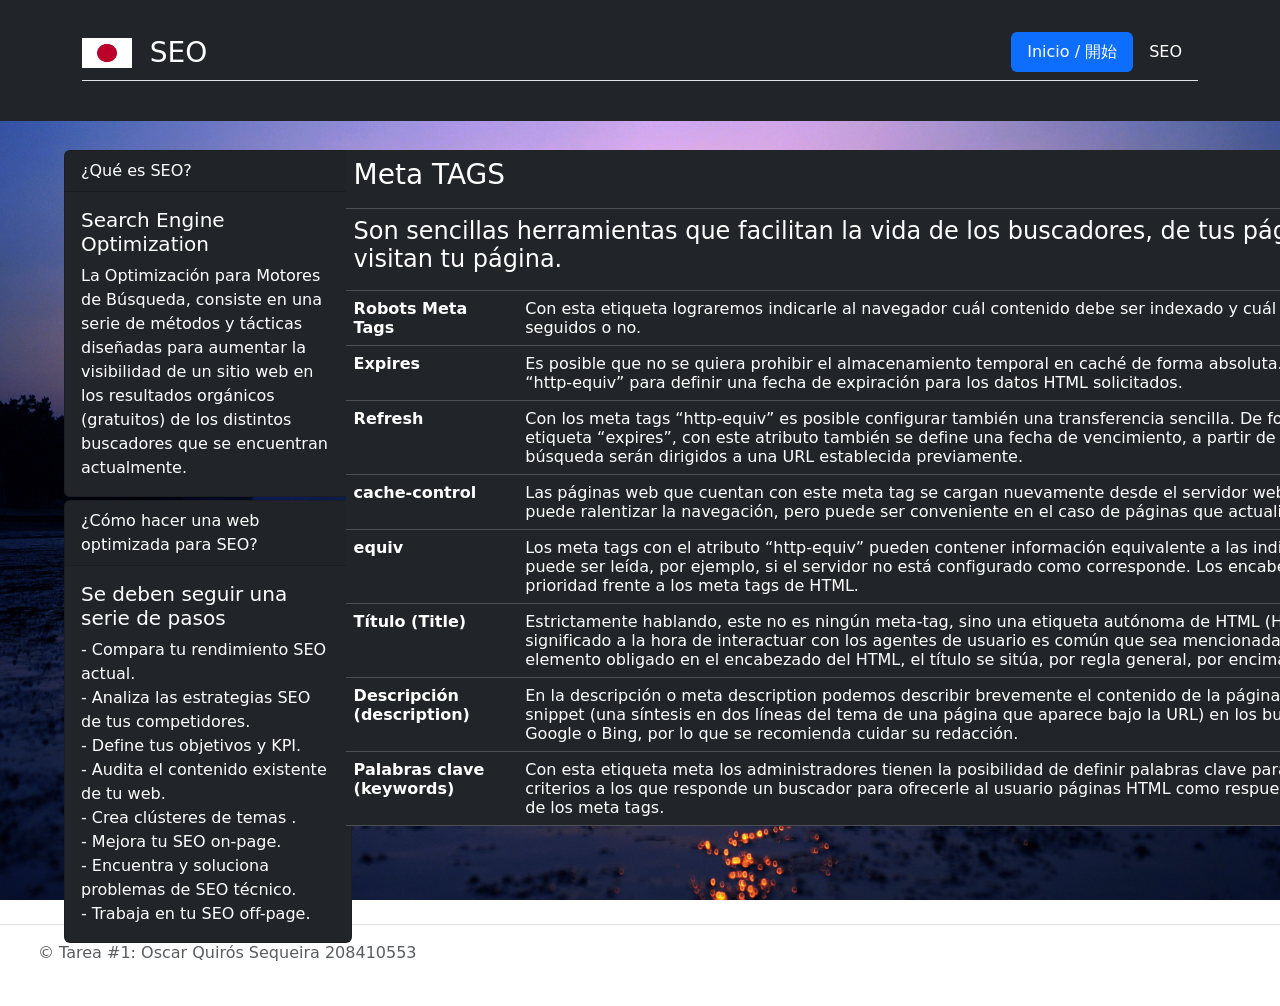
<file: SEO.html>
<html lang="es">

<head>
    <title>SEO</title>
    <link rel="shortcur icon" href="./images/bandera_japon.png" />
    <meta charset="utf-8" />

    <link href="https://cdn.jsdelivr.net/npm/bootstrap@5.3.3/dist/css/bootstrap.min.css" rel="stylesheet"
        integrity="sha384-QWTKZyjpPEjISv5WaRU9OFeRpok6YctnYmDr5pNlyT2bRjXh0JMhjY6hW+ALEwIH" crossorigin="anonymous">
    <script src="https://cdn.jsdelivr.net/npm/@popperjs/core@2.11.8/dist/umd/popper.min.js"
        integrity="sha384-I7E8VVD/ismYTF4hNIPjVp/Zjvgyol6VFvRkX/vR+Vc4jQkC+hVqc2pM8ODewa9r"
        crossorigin="anonymous"></script>
    <script src="https://cdn.jsdelivr.net/npm/bootstrap@5.3.3/dist/js/bootstrap.min.js"
        integrity="sha384-0pUGZvbkm6XF6gxjEnlmuGrJXVbNuzT9qBBavbLwCsOGabYfZo0T0to5eqruptLy"
        crossorigin="anonymous"></script>
</head>

<body>
    <header class="p-3 text-bg-dark" style="position: fixed;z-index: 1000; top: 0; left: 0; width: 100%;">
        <div class="container">
            <header class="d-flex flex-wrap justify-content-center py-3 mb-4 border-bottom" style="height: 65;">
                <a class="d-flex align-items-center mb-3 mb-md-0 me-md-auto link-body-emphasis text-decoration-none">
                    <image src="./images/bandera_japon.png" alt="bandera" style="width: 50; height: 30;" />
                    <span class="fs-3" style="color: white;"> &nbsp SEO</span>

                </a>

                <ul class="nav nav-pills">
                    <li class="nav-item"><a href="index.html" class="nav-link active" aria-current="page">Inicio /
                            開始</a></li>

                    <li class="nav-item"><a style="color: white;" href="SEO.html" class="nav-link">SEO</a></li>
                </ul>
            </header>
        </div>
    </header>
    <main>
        <section id="principal">
            <div id="contenedor_principal">
                <image src="./images/fondoseo.jpg" alt="principal" style=" width: 100%; height: 100%;"></image>
                <div class="card text-bg-dark mb-3" style="max-width: 18rem; position: absolute; top: 150; left: 5%;">
                    <div class="card-header">¿Qué es SEO?</div>
                    <div class="card-body">
                        <h5 class="card-title">Search Engine Optimization</h5>
                        <p class="card-text">La Optimización para Motores de Búsqueda, consiste en una serie de métodos
                            y
                            tácticas diseñadas para aumentar la visibilidad de un sitio web en los resultados orgánicos
                            (gratuitos) de los distintos buscadores que se encuentran actualmente. </p>
                    </div>
                </div>
                <div class="card text-bg-dark mb-3" style="max-width: 18rem; position: absolute; top: 500; left: 5%;">
                    <div class="card-header">¿Cómo hacer una web optimizada para SEO?</div>
                    <div class="card-body">
                        <h5 class="card-title">Se deben seguir una serie de pasos</h5>
                        <p class="card-text">- Compara tu rendimiento SEO actual. <br>
                            - Analiza las estrategias SEO de tus competidores. <br>
                            - Define tus objetivos y KPI. <br>
                            - Audita el contenido existente de tu web. <br>
                            - Crea clústeres de temas . <br>
                            - Mejora tu SEO on-page. <br>
                            - Encuentra y soluciona problemas de SEO técnico. <br>
                            - Trabaja en tu SEO off-page.</p>
                    </div>
                </div>
            </div>
            <table class="table table-dark" style="top: 150; left: 27%; position: absolute; max-width: 80rem;">
                <thead>
                    <tr>
                        <th scope="col" colspan="2">
                            <h3>Meta TAGS</h3>
                        </th>
                    </tr>
                </thead>
                <tbody>
                    <tr>
                        <th scope="row" colspan="2">
                            <h4>Son sencillas herramientas que facilitan la vida de los buscadores,
                                de tus páginas y de aquellos que visitan tu página.</h4>
                        </th>
                    </tr>
                    <tr>
                        <th scope="row">Robots Meta Tags</th>
                        <td>Con esta etiqueta lograremos indicarle al navegador cuál contenido debe ser indexado y cuál
                            no, así también si los enlaces deben ser seguidos o no.</td>

                    </tr>
                    <tr>
                        <th scope="row">Expires</th>
                        <td>Es posible que no se quiera prohibir el almacenamiento temporal en caché de
                            forma absoluta. En este caso se puede usar el atributo “http-equiv” para definir una fecha
                            de expiración para los datos HTML solicitados.</td>
                    </tr>
                    <tr>
                        <th scope="row">Refresh</th>
                        <td>Con los meta tags “http-equiv” es posible configurar también una transferencia
                            sencilla. De forma parecida a como funciona la etiqueta “expires”, con este atributo también
                            se
                            define una fecha de vencimiento, a partir de la cual los navegadores o los motores de
                            búsqueda
                            serán dirigidos a una URL establecida previamente. </td>
                    </tr>
                    <tr>
                        <th scope="row">cache-control</th>
                        <td>Las páginas web que cuentan con este meta tag se cargan nuevamente desde el servidor web
                            cada vez que se accede a ellas. Esto puede ralentizar la navegación, pero puede ser
                            conveniente en el caso de páginas que actualizan su contenido diariamente. </td>
                    </tr>
                    <tr>
                        <th scope="row">equiv</th>
                        <td>Los meta tags con el atributo “http-equiv” pueden contener información equivalente a las
                            indicaciones en el encabezado HTTP, la cual puede ser leída, por ejemplo, si el servidor no
                            está configurado como corresponde. Los encabezados HTTP con el mismo nombre tienen prioridad
                            frente a los meta tags de HTML. </td>
                    </tr>
                    <tr>
                        <th scope="row">Título (Title)</th>
                        <td>Estrictamente hablando, este no es ningún meta-tag, sino una etiqueta autónoma de HTML (HTML
                            Tag), aunque, debido a su significado a la hora de interactuar con los agentes de usuario es
                            común que sea mencionada como parte de los metadatos. Como elemento obligado en el
                            encabezado del HTML, el título se sitúa, por regla general, por encima de todas las demás
                            etiquetas. </td>
                    </tr>
                    <tr>
                        <th scope="row">Descripción (description)</th>
                        <td>En la descripción o meta description podemos describir brevemente el contenido de la página
                            web. Esta información se muestra como snippet (una síntesis en dos líneas del tema de una
                            página que aparece bajo la URL) en los buscadores de uso más generalizado como Google o
                            Bing, por lo que se recomienda cuidar su redacción.</td>
                    </tr>
                    <tr>
                        <th scope="row">Palabras clave (keywords)</th>
                        <td>Con esta etiqueta meta los administradores tienen la posibilidad de definir palabras clave
                            para el buscador. Las keywords son aquellos criterios a los que responde un buscador para
                            ofrecerle al usuario páginas HTML como respuesta, donde tales palabras clave son parte de
                            los meta tags. </td>
                    </tr>
                </tbody>
            </table>
        </section>
        <footer class="d-flex flex-wrap justify-content-between align-items-center py-3 my-4 border-top">
            <div class="col-md-4 d-flex align-items-center">
                <a href="/" class="mb-3 me-2 mb-md-0 text-body-secondary text-decoration-none lh-1">
                    <svg class="bi" width="30" height="24">
                        <use xlink:href="#bootstrap" />
                    </svg>
                </a>
                <span class="mb-3 mb-md-0 text-body-secondary">&copy; Tarea #1: Oscar Quirós Sequeira
                    208410553</span>
            </div>

            <ul class="nav col-md-4 justify-content-end list-unstyled d-flex">
                <li class="ms-3"><a class="text-body-secondary" href="#"><svg class="bi" width="24" height="24">
                            <use xlink:href="#twitter" />
                        </svg></a></li>
                <li class="ms-3"><a class="text-body-secondary" href="#"><svg class="bi" width="24" height="24">
                            <use xlink:href="#instagram" />
                        </svg></a></li>
                <li class="ms-3"><a class="text-body-secondary" href="#"><svg class="bi" width="24" height="24">
                            <use xlink:href="#facebook" />
                        </svg></a></li>
            </ul>
        </footer>
    </main>
</body>

</html>
</file>
